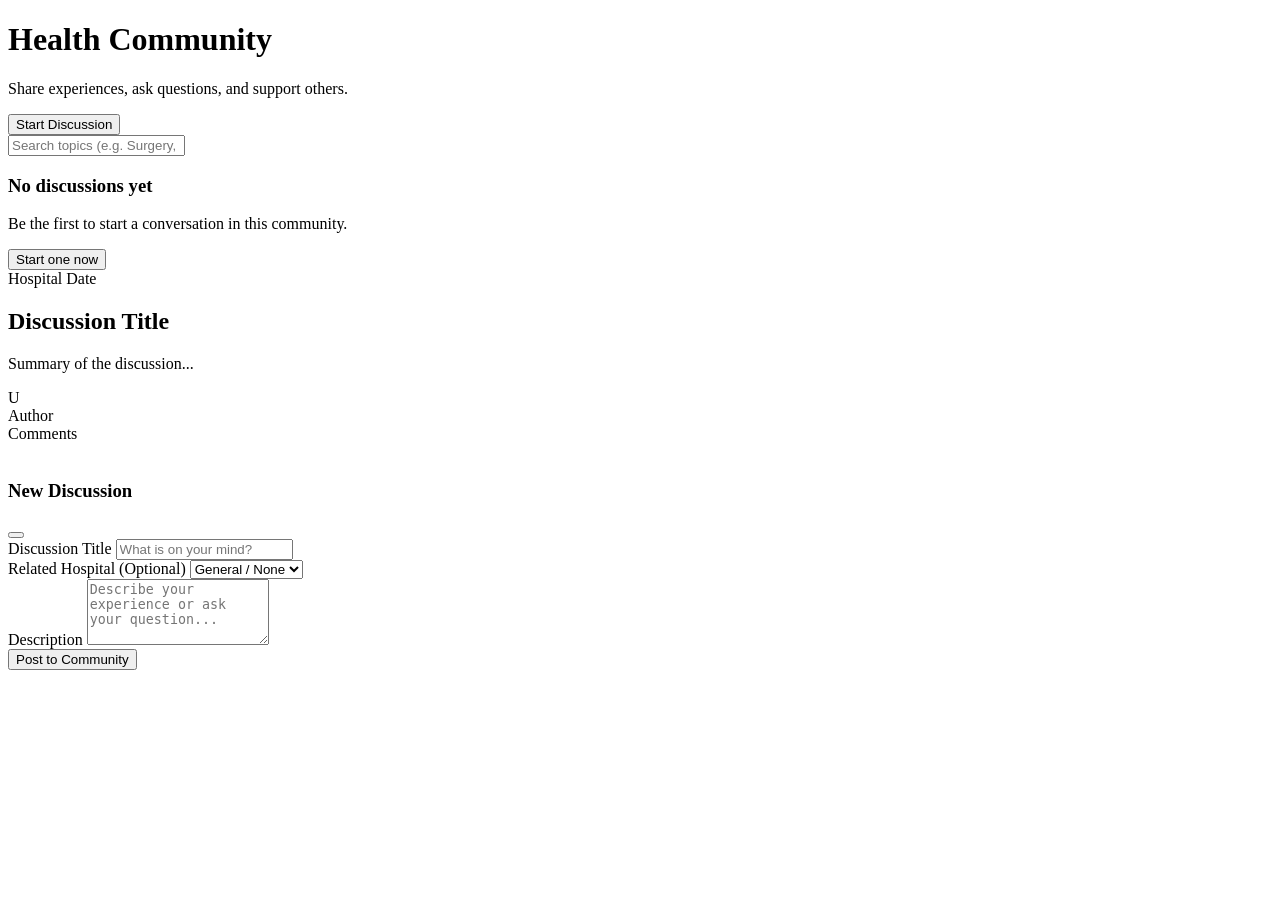
<file: Hospital-Portal-main/src/main/resources/templates/forum.html>
<!DOCTYPE html>
<html xmlns:th="http://www.thymeleaf.org">
<head th:replace="~{fragments/header :: header-css}"></head>
<body class="bg-slate-50">
    <div th:replace="~{fragments/header :: navbar}"></div>

    <div class="max-w-5xl mx-auto py-10 px-4">
        <!-- Header -->
        <div class="flex flex-col md:flex-row justify-between items-start md:items-center mb-8 gap-4">
            <div>
                <h1 class="text-3xl font-bold text-slate-900 tracking-tight">Health Community</h1>
                <p class="text-slate-600">Share experiences, ask questions, and support others.</p>
            </div>
            <button onclick="toggleModal(true)" class="med-gradient text-white px-6 py-3 rounded-xl font-bold shadow-lg shadow-teal-100 hover:scale-105 transition flex items-center">
                <i class="fa-solid fa-pen-to-square mr-2"></i> Start Discussion
            </button>
        </div>

        <!-- Search Bar -->
        <form action="/web/forum" method="GET" class="mb-8">
            <div class="relative group">
                <input type="text" name="query" th:value="${param.query}" placeholder="Search topics (e.g. Surgery, Best Cardiologist)..." 
                    class="w-full pl-12 pr-4 py-4 rounded-2xl border-none shadow-sm focus:ring-2 focus:ring-teal-500 transition-all bg-white">
                <i class="fa-solid fa-magnifying-glass absolute left-4 top-1/2 -translate-y-1/2 text-slate-400 group-focus-within:text-teal-500 transition"></i>
            </div>
        </form>

        <!-- Empty State -->
        <div th:if="${#lists.isEmpty(discussions)}" class="text-center py-20 bg-white rounded-3xl border border-dashed border-slate-200">
            <i class="fa-solid fa-comments-slash text-5xl text-slate-200 mb-4"></i>
            <h3 class="text-xl font-bold text-slate-800">No discussions yet</h3>
            <p class="text-slate-500 mb-6">Be the first to start a conversation in this community.</p>
            <button onclick="toggleModal(true)" class="text-teal-600 font-bold hover:underline">Start one now</button>
        </div>

        <!-- Discussion List -->
        <div class="space-y-4">
            <div th:each="disc : ${discussions}" class="bg-white p-6 rounded-2xl shadow-sm hover:shadow-md transition-all border border-slate-100 group">
                <div class="flex justify-between items-start mb-3">
                    <span class="bg-teal-50 text-teal-700 text-xs font-bold px-3 py-1 rounded-full uppercase tracking-wider flex items-center">
                        <i class="fa-solid fa-hospital-user mr-1.5 text-[10px]"></i>
                        <span th:text="${disc.hospitalName != null ? disc.hospitalName : 'General Consultation'}">Hospital</span>
                    </span>
                    <span class="text-slate-400 text-sm italic" th:text="${#temporals.format(disc.createdTime, 'dd MMM yyyy')}">Date</span>
                </div>
                
                <a th:href="@{'/web/forum/discussion/' + ${disc.id}}" class="block">
                    <h2 class="text-xl font-bold text-slate-800 group-hover:text-teal-600 mb-2 transition" th:text="${disc.title}">Discussion Title</h2>
                    <p class="text-slate-600 line-clamp-2 leading-relaxed" th:text="${disc.content}">Summary of the discussion...</p>
                </a>

                <div class="mt-5 pt-4 border-t border-slate-50 flex items-center justify-between">
                    <div class="flex items-center">
                        <div class="w-9 h-9 rounded-full med-gradient flex items-center justify-center text-white mr-3 shadow-sm font-bold text-xs" 
                             th:text="${#strings.substring(disc.authorName,0,1)}">U</div>
                        <span class="text-sm font-semibold text-slate-700" th:text="${disc.authorName}">Author</span>
                    </div>
                    <a th:href="@{'/web/forum/discussion/' + ${disc.id}}" class="flex items-center text-slate-400 hover:text-teal-600 text-sm gap-4 transition">
                    <span><i class="fa-regular fa-comment-dots mr-1"></i> Comments</span>
                    <i class="fa-solid fa-chevron-right text-[10px] group-hover:translate-x-1 transition"></i>
                    </a>
                </div>
            </div>
        </div>
    </div>

    <!-- START DISCUSSION MODAL -->
    <div id="discussionModal" class="fixed inset-0 z-[100] hidden overflow-y-auto">
        <div class="flex items-center justify-center min-h-screen px-4 pt-4 pb-20 text-center sm:block sm:p-0">
            <div class="fixed inset-0 transition-opacity bg-slate-900/60 backdrop-blur-sm" onclick="toggleModal(false)"></div>
            <span class="hidden sm:inline-block sm:align-middle sm:h-screen"></span>&#8203;
            
            <div class="inline-block overflow-hidden text-left align-bottom transition-all transform bg-white rounded-3xl shadow-2xl sm:my-8 sm:align-middle sm:max-w-lg sm:w-full">
                <div class="px-8 py-8">
                    <div class="flex justify-between items-center mb-6">
                        <h3 class="text-2xl font-bold text-slate-900">New Discussion</h3>
                        <button onclick="toggleModal(false)" class="text-slate-400 hover:text-slate-600"><i class="fa-solid fa-xmark text-xl"></i></button>
                    </div>

                    <form action="/web/forum/create" method="POST" class="space-y-5">
                        <div>
                            <label class="block text-sm font-bold text-slate-700 mb-2">Discussion Title</label>
                            <input type="text" name="title" required placeholder="What is on your mind?" 
                                class="w-full px-4 py-3 bg-slate-50 border border-slate-200 rounded-xl focus:ring-2 focus:ring-teal-500 outline-none">
                        </div>

                        <div>
                            <label class="block text-sm font-bold text-slate-700 mb-2">Related Hospital (Optional)</label>
                            <select name="hospitalid" class="w-full px-4 py-3 bg-slate-50 border border-slate-200 rounded-xl focus:ring-2 focus:ring-teal-500 outline-none">
                                <option value="">General / None</option>
                                <option th:each="h : ${hospitals}" th:value="${h.id}" th:text="${h.name}">Hospital Name</option>
                            </select>
                        </div>

                        <div>
                            <label class="block text-sm font-bold text-slate-700 mb-2">Description</label>
                            <textarea name="content" rows="4" required placeholder="Describe your experience or ask your question..." 
                                class="w-full px-4 py-3 bg-slate-50 border border-slate-200 rounded-xl focus:ring-2 focus:ring-teal-500 outline-none"></textarea>
                        </div>

                        <div class="pt-2">
                            <button type="submit" class="w-full med-gradient text-white py-4 rounded-xl font-bold text-lg hover:shadow-lg transition">
                                Post to Community
                            </button>
                        </div>
                    </form>
                </div>
            </div>
        </div>
    </div>

    <script>
        function toggleModal(show) {
            const modal = document.getElementById('discussionModal');
            if (show) {
                modal.classList.remove('hidden');
                document.body.style.overflow = 'hidden';
            } else {
                modal.classList.add('hidden');
                document.body.style.overflow = 'auto';
            }
        }
    </script>
</body>
</html>
</file>
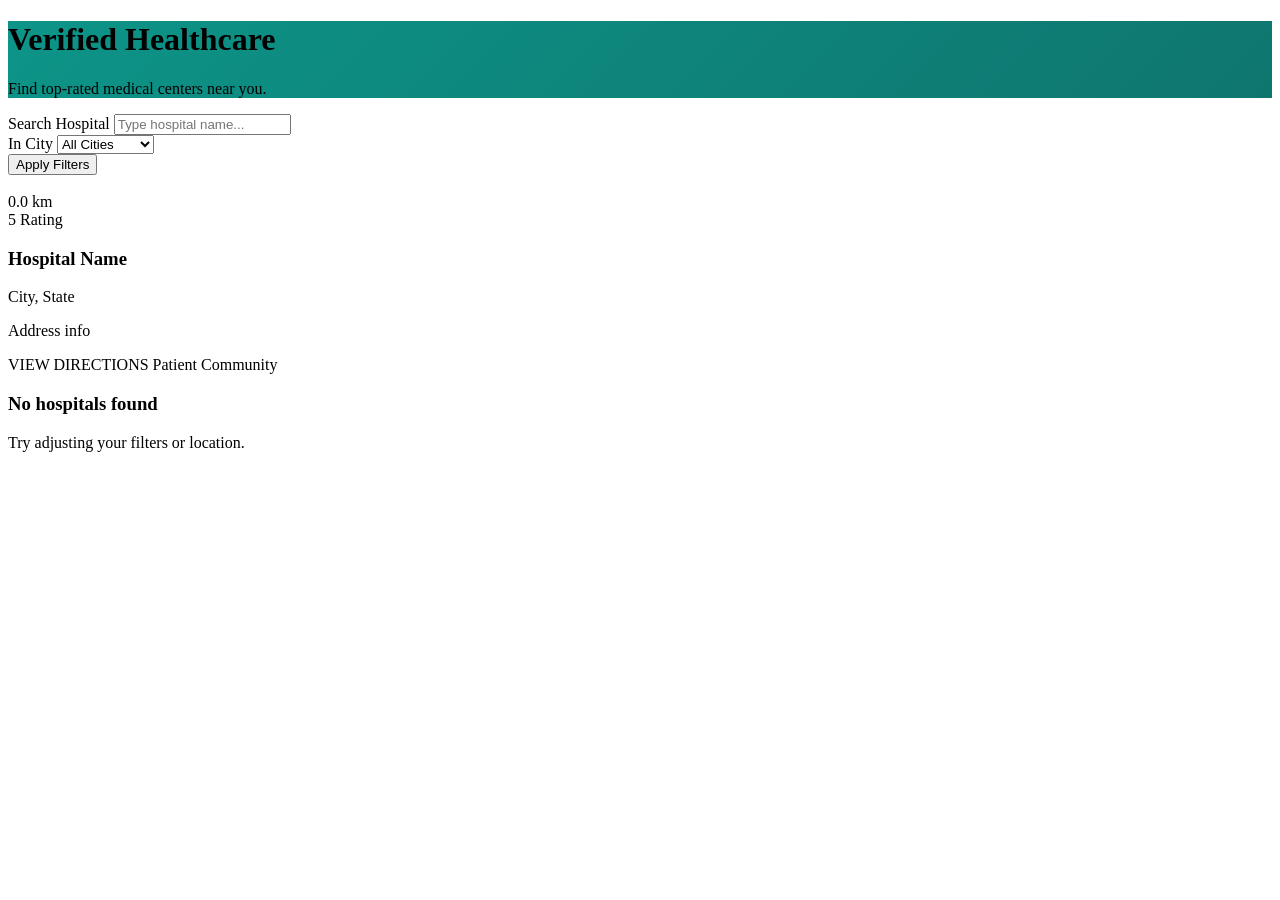
<file: Hospital-Portal-main/src/main/resources/templates/hospitals.html>
<!DOCTYPE html>
<html xmlns:th="http://www.thymeleaf.org">
<head th:replace="~{fragments/header :: header-css}">
    <style>
        .med-gradient { background: linear-gradient(135deg, #0d9488 0%, #0f766e 100%); }
        .page-fade-in { animation: fadeIn 0.5s ease-in; }
        @keyframes fadeIn { from { opacity: 0; } to { opacity: 1; } }
    </style>
</head>
<body class="bg-slate-50 page-fade-in">
    <div th:replace="~{fragments/header :: navbar}"></div>

    <header class="med-gradient pt-16 pb-32 relative overflow-hidden">
        <div class="max-w-7xl mx-auto px-4 text-center relative z-10">
            <h1 class="text-4xl font-extrabold text-white mb-2 tracking-tight">Verified Healthcare</h1>
            <p class="text-teal-50 text-lg max-w-2xl mx-auto opacity-90">Find top-rated medical centers near you.</p>
        </div>
    </header>

    <main class="max-w-[1600px] mx-auto px-4 -mt-16">
        <!-- Search Form -->
<!-- Search Section -->
<!-- Increased mb-32 to push hospitals far down and avoid overlap -->
<div class="max-w-7xl mx-auto px-4 -mt-12 mb-32 relative z-20">
    <form action="/web/hospitals" method="GET" class="flex flex-col lg:flex-row items-center gap-4">
        
        <!-- Box 1: Hospital Name -->
        <div class="flex-[1.5] w-full bg-white p-4 rounded-[2rem] shadow-[0_15px_35px_rgba(0,0,0,0.1)] border border-slate-100 flex items-center hover:shadow-2xl transition-shadow group">
            <div class="w-12 h-12 bg-teal-50 rounded-2xl flex items-center justify-center text-teal-600 mr-4 shrink-0 transition-colors group-focus-within:bg-teal-600 group-focus-within:text-white">
                <i class="fa-solid fa-magnifying-glass"></i>
            </div>
            <div class="w-full">
                <label class="block text-[10px] uppercase font-black text-slate-400 tracking-widest mb-1">Search Hospital</label>
                <input type="text" name="name" th:value="${param.name}" placeholder="Type hospital name..." 
                       class="w-full bg-transparent border-none p-0 text-base font-bold text-slate-700 placeholder:text-slate-300 focus:ring-0 focus:outline-none outline-none">
            </div>
        </div>

        <!-- Box 2: Location Selector -->
        <div class="flex-1 w-full bg-white p-4 rounded-[2rem] shadow-[0_15px_35px_rgba(0,0,0,0.1)] border border-slate-100 flex items-center hover:shadow-2xl transition-shadow group">
            <div class="w-12 h-12 bg-teal-50 rounded-2xl flex items-center justify-center text-teal-600 mr-4 shrink-0 transition-colors group-focus-within:bg-teal-600 group-focus-within:text-white">
                <i class="fa-solid fa-location-dot"></i>
            </div>
            <div class="w-full">
                <label class="block text-[10px] uppercase font-black text-slate-400 tracking-widest mb-1">In City</label>
                <select name="city" class="w-full bg-transparent border-none p-0 text-base font-bold text-slate-700 appearance-none cursor-pointer focus:ring-0 focus:outline-none outline-none">
                    <option value="">All Cities</option>
                    <option value="Patna" th:selected="${param.city == 'Patna'}">Patna</option>
                    <option value="Bihta" th:selected="${param.city == 'Bihta'}">Bihta</option>
                    <option value="Ara" th:selected="${param.city == 'Ara'}">Ara Junction</option>
                </select>
            </div>
        </div>

        <!-- Box 3: The Filter Button -->
        <button type="submit" class="w-full lg:w-auto bg-[#101827] hover:bg-teal-600 text-white px-12 py-6 rounded-[2rem] font-black text-xs uppercase tracking-widest transition-all duration-300 flex items-center justify-center gap-3 shadow-2xl hover:-translate-y-1 active:scale-95 whitespace-nowrap">
            <span>Apply Filters</span>
            <i class="fa-solid fa-arrow-right-long text-teal-400"></i>
        </button>

        <!-- Hidden coordinates -->
        <input type="hidden" name="lat" th:value="${param.lat}">
        <input type="hidden" name="lon" th:value="${param.lon}">
    </form>
</div>

        <!-- Hospital Cards Grid (Small Boxes) -->
        <div class="grid grid-cols-1 sm:grid-cols-2 lg:grid-cols-3 xl:grid-cols-4 gap-6">
            
            <div th:each="h : ${hospitals}" class="bg-white rounded-[2rem] border border-slate-100 shadow-sm hover:shadow-xl transition-all overflow-hidden flex flex-col group">
                
                <!-- Image Header (Smaller Height) -->
                <div class="h-44 relative overflow-hidden">
                    <img th:src="${h.imageUrl != null ? h.imageUrl : 'https://images.unsplash.com/photo-1519494026892-80bbd2d6fd0d?q=80&w=400'}" 
                         class="w-full h-full object-cover group-hover:scale-105 transition-transform duration-500">
                    
                    <!-- Distance Overlay -->
                    <div th:if="${h.distance != null}" class="absolute top-3 right-3 bg-white/90 backdrop-blur-sm text-teal-700 px-3 py-1 rounded-xl text-xs font-black shadow-sm">
                        <i class="fa-solid fa-route mr-1"></i> <span th:text="${h.distance} + ' km'">0.0 km</span>
                    </div>

                    <!-- Rating Overlay -->
                    <div class="absolute bottom-3 left-3 bg-teal-600 text-white px-3 py-1 rounded-lg text-[10px] font-black uppercase tracking-widest shadow-lg">
                        <i class="fa-solid fa-star text-amber-300 mr-1"></i> <span th:text="${h.ratings}">5</span> Rating
                    </div>
                </div>

                <!-- Content Area (Reduced Padding) -->
                <div class="p-5 flex-1 flex flex-col">
                    <div class="mb-4">
                        <h3 class="text-lg font-bold text-slate-800 leading-tight mb-1 truncate" th:title="${h.name}" th:text="${h.name}">Hospital Name</h3>
                        <p class="text-teal-600 font-bold text-[11px] uppercase tracking-wider flex items-center gap-1">
                            <i class="fa-solid fa-location-dot"></i>
                            <span th:text="${h.location.city + ', ' + h.location.state}">City, State</span>
                        </p>
                    </div>

                    <div class="bg-slate-50 rounded-xl p-3 mb-5 border border-slate-100">
                        <p class="text-slate-500 text-[11px] leading-relaxed italic line-clamp-1" th:text="${h.location.nearByAddress}">Address info</p>
                    </div>

                    <!-- Buttons Row -->
                    <div class="mt-auto flex flex-col gap-2">
                        <a th:href="'https://www.google.com/maps/search/?api=1&query=' + ${h.location.latitude} + ',' + ${h.location.longitude}" 
                           target="_blank" 
                           class="w-full text-center py-3 bg-teal-600 text-white text-xs font-black rounded-xl hover:bg-teal-700 transition-all shadow-sm shadow-teal-100">
                            VIEW DIRECTIONS
                        </a>
                        <a th:href="@{'/web/forum/hospital/' + ${h.id}}" 
                           class="w-full text-center py-2 bg-white text-slate-400 text-[10px] font-bold rounded-xl border border-slate-100 hover:bg-slate-50 transition-all uppercase tracking-tighter">
                            Patient Community
                        </a>
                    </div>
                </div>
            </div> <!-- End Card -->
        </div>

        <!-- Empty state -->
        <div th:if="${#lists.isEmpty(hospitals)}" class="text-center py-20">
            <div class="bg-white inline-block p-12 rounded-[3rem] shadow-sm">
                <i class="fa-solid fa-hospital-slash text-5xl text-slate-200 mb-4"></i>
                <h3 class="text-xl font-bold text-slate-700">No hospitals found</h3>
                <p class="text-slate-400">Try adjusting your filters or location.</p>
            </div>
        </div>
    </main>
</body>
</html>
</file>
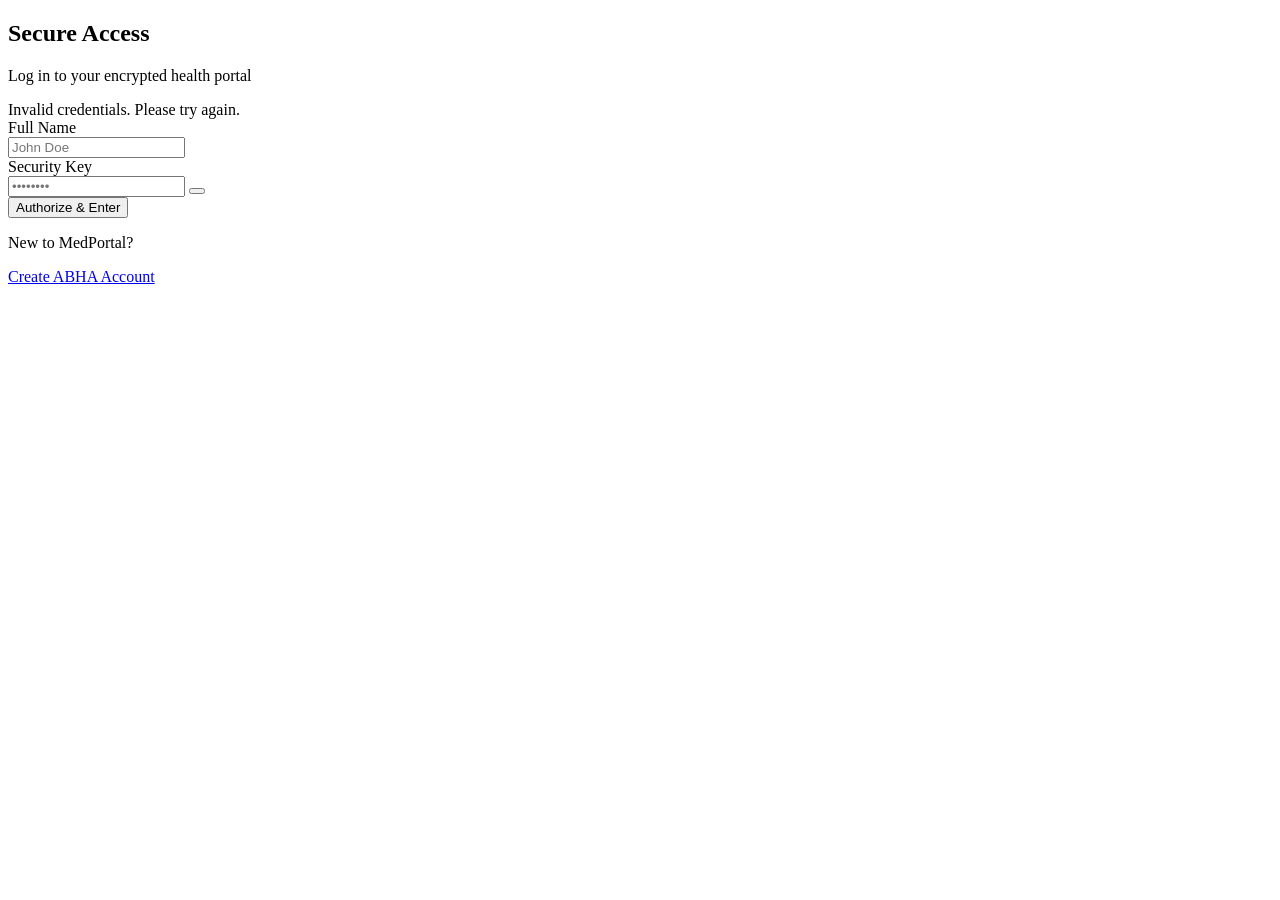
<file: Hospital-Portal-main/src/main/resources/templates/login.html>
<!DOCTYPE html>
<html xmlns:th="http://www.thymeleaf.org">
<head th:replace="~{fragments/header :: header-css}"></head>
<body class="bg-teal-600 flex items-center justify-center min-h-screen p-4">
    
    <div class="bg-white p-8 md:p-12 rounded-[3rem] shadow-2xl w-full max-w-md border border-white/20 animate-med">
        <div class="text-center mb-10">
            <div class="w-20 h-20 med-gradient rounded-3xl flex items-center justify-center mx-auto mb-6 shadow-xl shadow-teal-900/20 rotate-3 hover:rotate-0 transition-transform duration-500">
                <i class="fa-solid fa-shield-heart text-white text-3xl"></i>
            </div>
            <h2 class="text-4xl font-extrabold text-slate-800 tracking-tight">Secure Access</h2>
            <p class="text-slate-500 font-medium mt-2">Log in to your encrypted health portal</p>
        </div>

        <!-- Error Alert -->
        <div th:if="${param.error}" class="mb-6 p-4 bg-red-50 border-l-4 border-red-500 text-red-700 rounded-xl flex items-center text-sm font-bold">
            <i class="fa-solid fa-circle-exclamation mr-3"></i> 
            Invalid credentials. Please try again.
        </div>

        <form action="/web/login" method="POST" class="space-y-6">
            <div class="space-y-2">
                <label class="text-xs font-bold text-slate-400 uppercase tracking-widest ml-1">Full Name</label>
                <div class="relative">
                    <input type="text" name="name" required placeholder="John Doe"
                        class="w-full px-6 py-4 bg-slate-50 border border-slate-100 rounded-2xl focus:ring-4 focus:ring-teal-500/10 focus:border-teal-500 outline-none transition-all placeholder:text-slate-300">
                    <i class="fa-solid fa-user absolute right-5 top-1/2 -translate-y-1/2 text-slate-200"></i>
                </div>
            </div>
            
            <div class="space-y-2">
                <label class="text-xs font-bold text-slate-400 uppercase tracking-widest ml-1">Security Key</label>
                <div class="relative">
                    <input type="password" id="passInput" name="password" required placeholder="••••••••"
                        class="w-full px-6 py-4 bg-slate-50 border border-slate-100 rounded-2xl focus:ring-4 focus:ring-teal-500/10 focus:border-teal-500 outline-none transition-all placeholder:text-slate-300">
                    <button type="button" onclick="togglePass()" class="absolute right-5 top-1/2 -translate-y-1/2 text-slate-300 hover:text-teal-600 transition-colors">
                        <i id="eyeIcon" class="fa-solid fa-eye"></i>
                    </button>
                </div>
            </div>

            <button type="submit" class="w-full med-gradient text-white py-5 rounded-2xl font-bold text-lg hover:shadow-2xl hover:shadow-teal-900/30 transition-all hover:-translate-y-1 active:scale-95">
                Authorize & Enter
            </button>
        </form>

        <div class="mt-10 pt-8 border-t border-slate-50 text-center">
            <p class="text-slate-500 font-medium">New to MedPortal?</p>
            <a href="/signup" class="text-teal-600 font-bold hover:text-teal-700 transition-colors inline-block mt-2">Create ABHA Account</a>
        </div>
    </div>

    <script>
        function togglePass() {
            const input = document.getElementById('passInput');
            const icon = document.getElementById('eyeIcon');
            if (input.type === "password") {
                input.type = "text";
                icon.classList.replace('fa-eye', 'fa-eye-slash');
            } else {
                input.type = "password";
                icon.classList.replace('fa-eye-slash', 'fa-eye');
            }
        }
    </script>
</body>
</html>
</file>
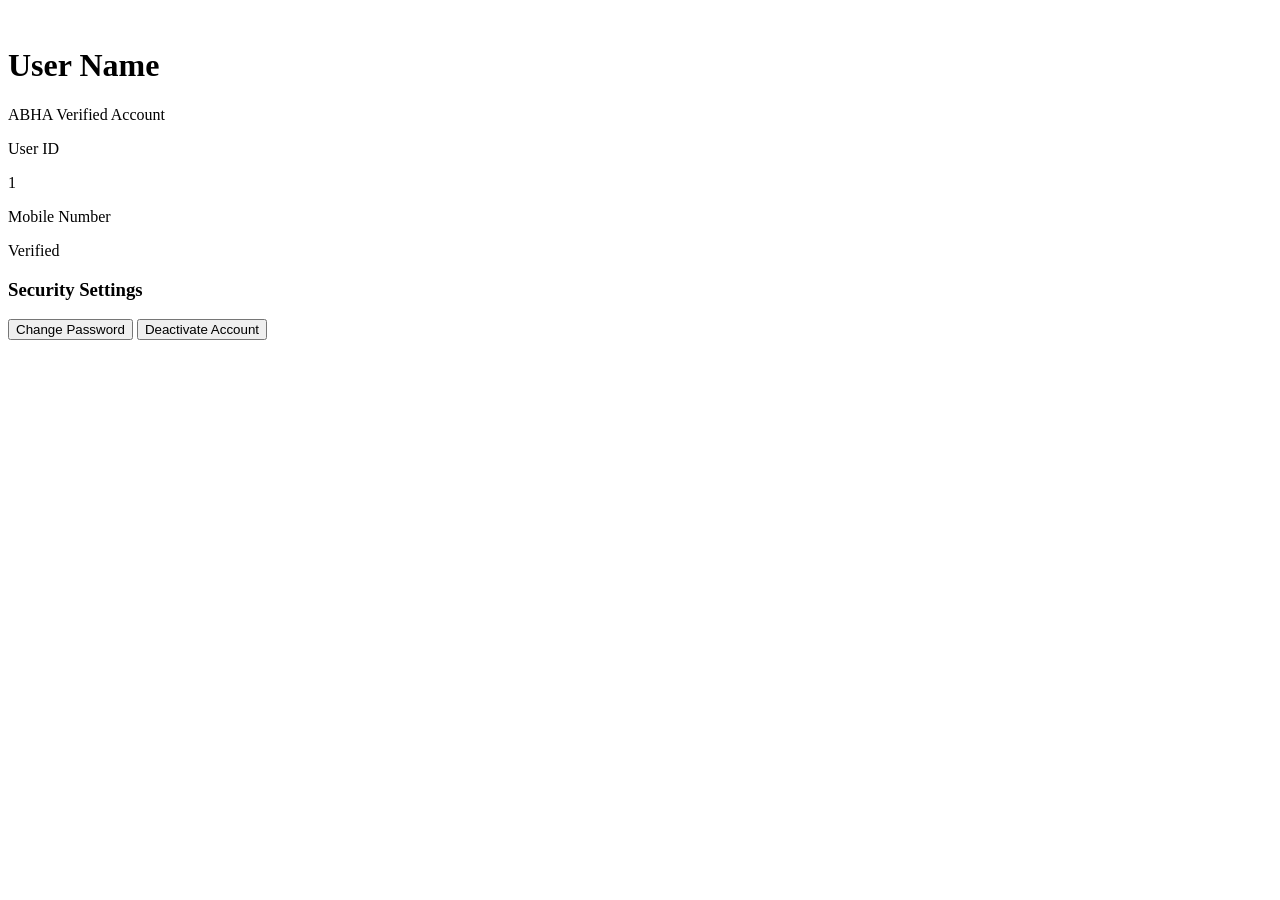
<file: Hospital-Portal-main/src/main/resources/templates/profile.html>
<!DOCTYPE html>
<html xmlns:th="http://www.thymeleaf.org">
<head th:replace="~{fragments/header :: header-css}"></head>
<body class="bg-slate-50">
    <div th:replace="~{fragments/header :: navbar}"></div>
    
    <main class="max-w-4xl mx-auto py-16 px-4">
        <div class="bg-white rounded-[2.5rem] shadow-xl border border-slate-100 overflow-hidden">
            <div class="h-32 med-gradient"></div>
            <div class="px-10 pb-10 -mt-16">
                <div class="flex flex-col md:flex-row items-end gap-6 mb-10">
                    <img th:src="@{/abha/getmyimage}" class="w-40 h-40 rounded-[2rem] object-cover border-8 border-white shadow-2xl" onerror="this.src='https://ui-avatars.com/api/?name=User&background=0d9488&color=fff&size=128'">
                    <div class="flex-1 pb-2">
                        <h1 class="text-4xl font-extrabold text-slate-900" th:text="${user.name}">User Name</h1>
                        <p class="text-teal-600 font-bold">ABHA Verified Account</p>
                    </div>
                </div>

                <div class="grid grid-cols-1 md:grid-cols-2 gap-8">
                    <div class="p-6 bg-slate-50 rounded-3xl border border-slate-100">
                        <p class="text-xs font-bold text-slate-400 uppercase tracking-widest mb-1">User ID</p>
                        <p class="text-lg font-bold text-slate-800" th:text="'#' + ${user.id}">1</p>
                    </div>
                    <div class="p-6 bg-slate-50 rounded-3xl border border-slate-100">
                        <p class="text-xs font-bold text-slate-400 uppercase tracking-widest mb-1">Mobile Number</p>
                        <p class="text-lg font-bold text-slate-800">Verified</p>
                    </div>
                </div>

                <div class="mt-10 pt-10 border-t border-slate-100">
                    <h3 class="text-xl font-bold text-slate-800 mb-4">Security Settings</h3>
                    <button class="bg-slate-100 text-slate-700 px-6 py-3 rounded-xl font-bold hover:bg-slate-200 transition">Change Password</button>
                    <button class="text-red-500 px-6 py-3 rounded-xl font-bold hover:bg-red-50 transition ml-2">Deactivate Account</button>
                </div>
            </div>
        </div>
    </main>
</body>
</html>
</file>
